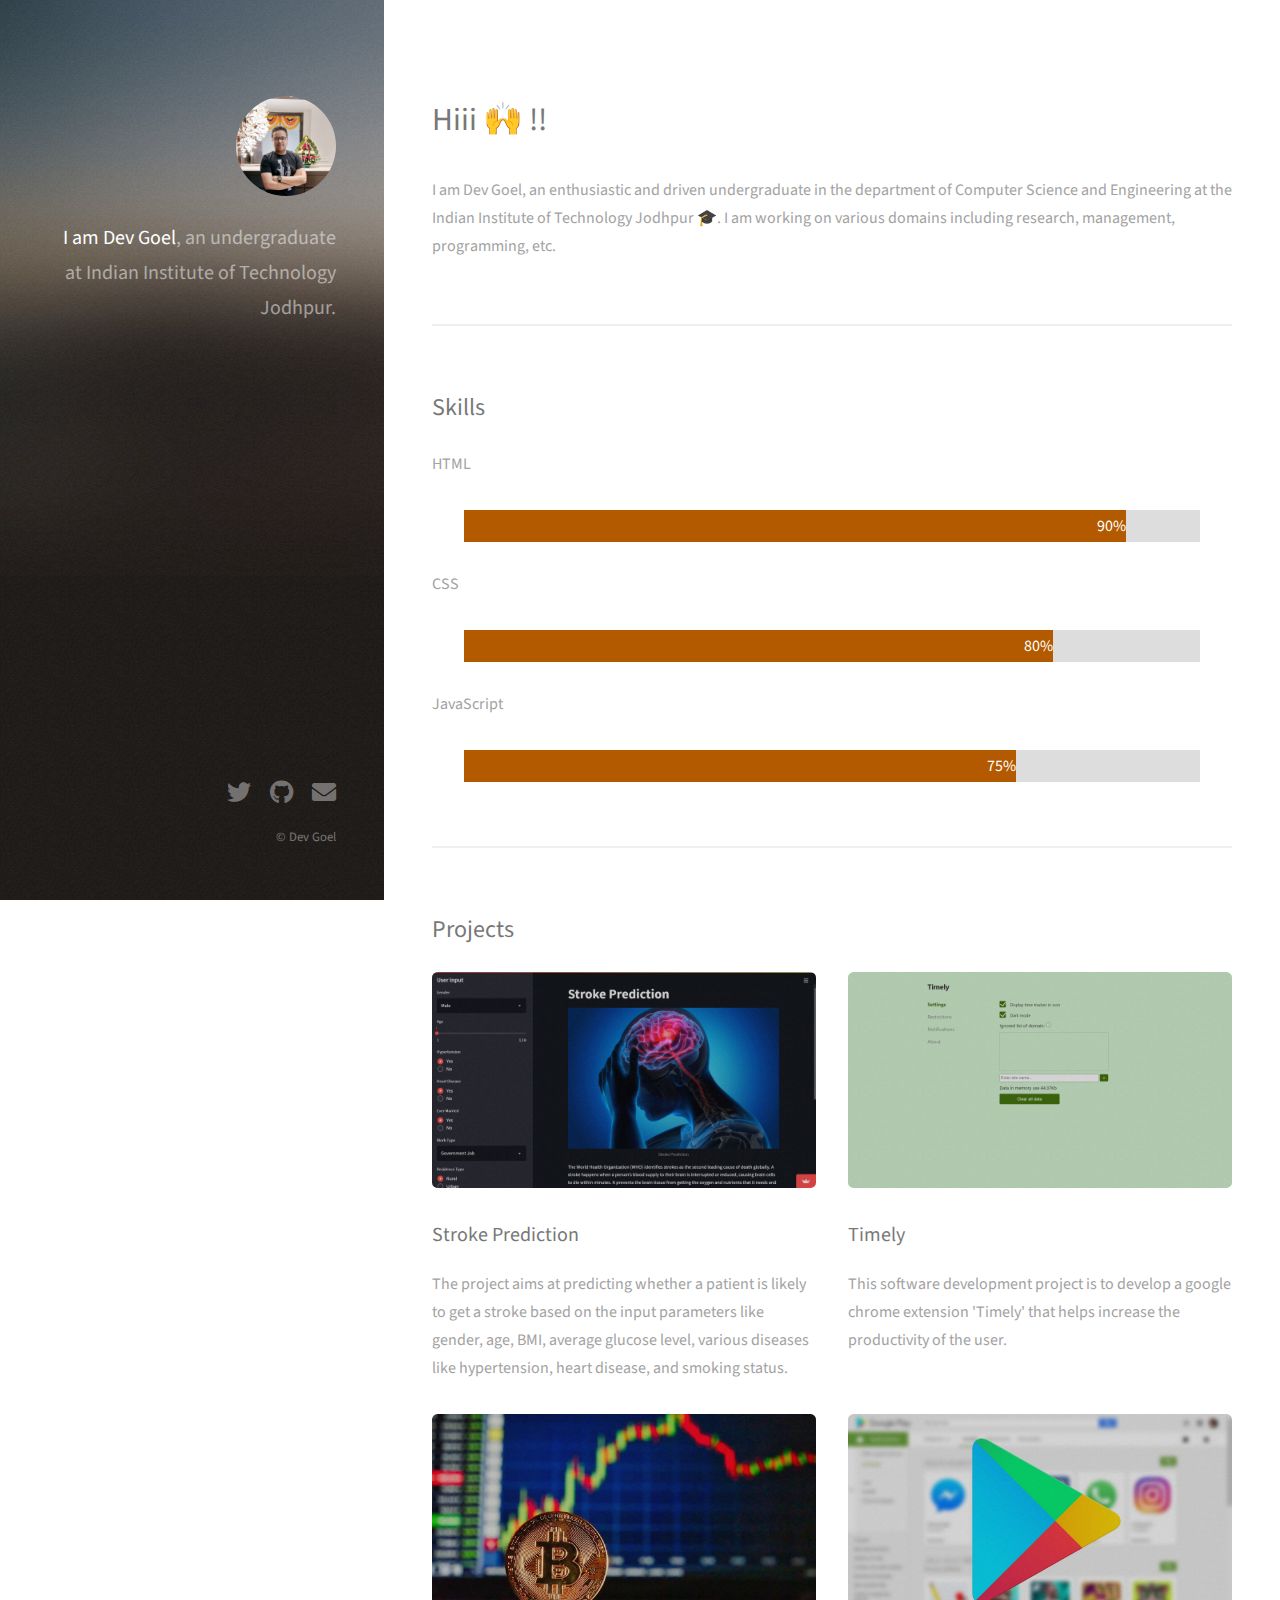
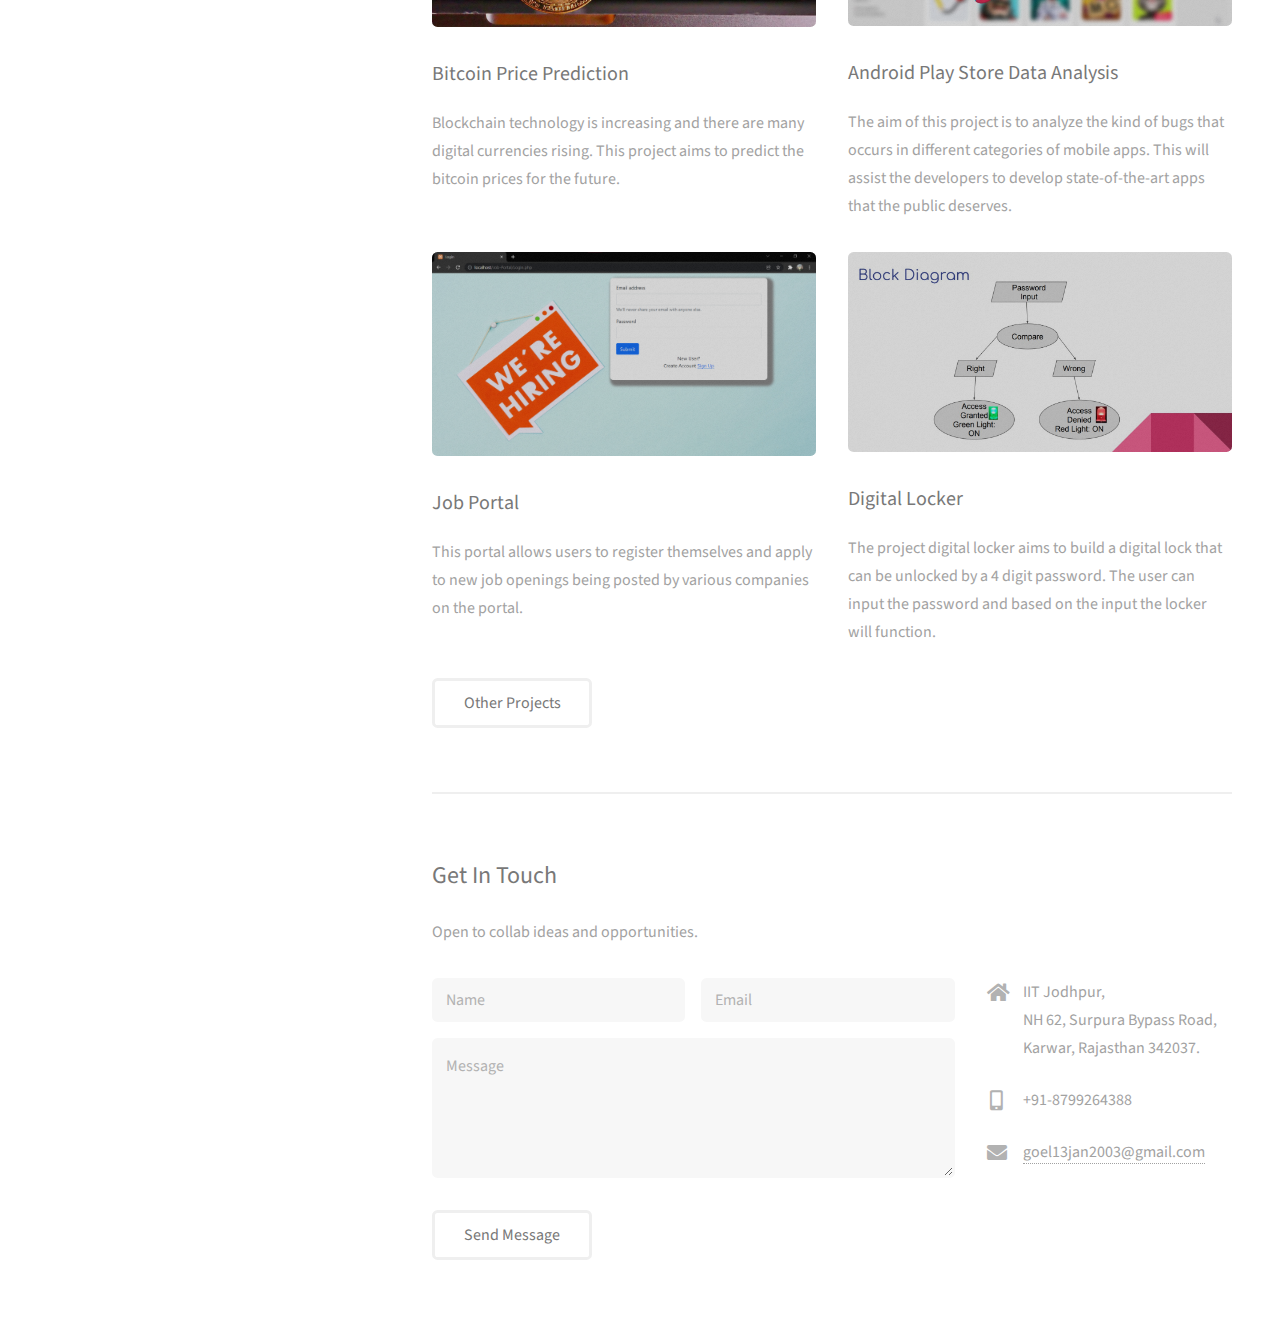
<file: index.html>
<!DOCTYPE html>
<html>

<head>
	<title>Dev Goel</title>
	<meta charset="utf-8" />
	<meta name="viewport" content="width=device-width, initial-scale=1, user-scalable=no" />
	<link rel="stylesheet" href="assets/css/main.css" />
	<link href="images/favicon.ico" rel="icon" />
</head>

<body class="is-preload">
	<!-- Header -->
	<header id="header">
		<div class="inner">
			<a href="#" class="image avatar"><img src="images/1.jpeg" alt="" /></a>
			<h1>
				<strong>I am Dev Goel</strong>, an undergraduate<br />
				at Indian Institute of Technology Jodhpur.<br />
			</h1>
		</div>
	</header>

	<!-- Main -->
	<div id="main">
		<!-- One -->
		<section id="one">
			<header class="major">
				<h2>Hiii &#128588 !!<br /></h2>
			</header>
			<p>
				I am Dev Goel, an enthusiastic and driven undergraduate in the
				department of Computer Science and Engineering at the Indian Institute
				of Technology Jodhpur &#127891. I am working on various domains including
				research, management, programming, etc.
			</p>
		</section>
		<!-- Two -->
		<section id="two">
			<h2>Skills</h2>
			<p>HTML</p>
			<div class="container">
				<div class="skills html">90%</div>
			</div>
			<br />
			<p>CSS</p>
			<div class="container">
				<div class="skills css">80%</div>
			</div>
			<br />
			<p>JavaScript</p>
			<div class="container">
				<div class="skills js">75%</div>
			</div>
		</section>
		<!-- Three -->
		<section id="three">
			<h2>Projects</h2>
			<div class="row">
				<article class="col-6 col-12-xsmall">
					<a href="https://share.streamlit.io/dev-goel/stroke-prediction/main/main.py" target="_blank"
						class="image fit thumb"><img src="images/Screenshot (402).png" alt="" /></a>
					<h3>Stroke Prediction</h3>
					<p>
						The project aims at predicting whether a patient is likely to get
						a stroke based on the input parameters like gender, age, BMI,
						average glucose level, various diseases like hypertension, heart
						disease, and smoking status.
					</p>
				</article>
				<article class="col-6 col-12-xsmall">
					<a href="https://github.com/Dev-Goel/CSL2060-Software-Engineering-Project-Timely" target="_blank"
						class="image fit thumb"><img src="images/Timely.png" alt="" /></a>
					<h3>Timely</h3>
					<p>
						This software development project is to develop a google chrome
						extension 'Timely' that helps increase the productivity of the
						user.
					</p>
				</article>
				<article class="col-6 col-12-xsmall">
					<a href="https://github.com/Dev-Goel/Bitcoin-Price-Prediction" target="_blank"
						class="image fit thumb"><img src="images/bitcoin-price-trends.jpg" alt="" /></a>
					<h3>Bitcoin Price Prediction</h3>
					<p>
						Blockchain technology is increasing and there are many digital
						currencies rising. This project aims to predict the bitcoin prices
						for the future.
					</p>
				</article>
				<article class="col-6 col-12-xsmall">
					<a href="https://github.com/Dev-Goel/Android-Play-Store-Data-Analysis" target="_blank"
						class="image fit thumb"><img src="images/1_YJ9LqISiovaP9IiCbB1C6g.jpeg" alt="" /></a>
					<h3>Android Play Store Data Analysis</h3>
					<p>
						The aim of this project is to analyze the kind of bugs that occurs
						in different categories of mobile apps. This will assist the
						developers to develop state-of-the-art apps that the public
						deserves.
					</p>
				</article>
				<article class="col-6 col-12-xsmall">
					<a href="https://github.com/Dev-Goel/Job-Portal" target="_blank" class="image fit thumb"><img
							src="images/jobPortal.png" alt="" /></a>
					<h3>Job Portal</h3>
					<p>
						This portal allows users to register themselves and apply to new
						job openings being posted by various companies on the portal.
					</p>
				</article>
				<article class="col-6 col-12-xsmall">
					<a href="https://github.com/Dev-Goel/Digital-Locker" target="_blank" class="image fit thumb"><img
							src="images/digilockerblock.jpeg" alt="" /></a>
					<h3>Digital Locker</h3>
					<p>
						The project digital locker aims to build a digital lock that can
						be unlocked by a 4 digit password. The user can input the password
						and based on the input the locker will function.
					</p>
				</article>
			</div>
			<ul class="actions">
				<li>
					<a href="https://github.com/Dev-Goel?tab=repositories" target="_blank" class="button">Other
						Projects</a>
				</li>
			</ul>
		</section>

		<!-- Four -->
		<section id="four">
			<h2>Get In Touch</h2>
			<p>Open to collab ideas and opportunities.</p>
			<div class="row">
				<div class="col-8 col-12-small">
					<form method="" action="#">
						<div class="row gtr-uniform gtr-50">
							<div class="col-6 col-12-xsmall">
								<input type="text" name="name" id="name" placeholder="Name" />
							</div>
							<div class="col-6 col-12-xsmall">
								<input type="email" name="email" id="email" placeholder="Email" />
							</div>
							<div class="col-12">
								<textarea name="message" id="message" placeholder="Message" rows="4"></textarea>
							</div>
						</div>
					</form>
					<ul class="actions">
						<li><input type="submit" value="Send Message" /></li>
					</ul>
				</div>
				<div class="col-4 col-12-small">
					<ul class="labeled-icons">
						<li>
							<h3 class="icon solid fa-home">
								<span class="label">Address</span>
							</h3>
							IIT Jodhpur,<br />
							NH 62, Surpura Bypass Road,<br />
							Karwar, Rajasthan 342037.
						</li>
						<li>
							<h3 class="icon solid fa-mobile-alt">
								<span class="label">Phone</span>
							</h3>
							+91-8799264388
						</li>
						<li>
							<h3 class="icon solid fa-envelope">
								<span class="label">Email</span>
							</h3>
							<a href="mailto:goel13jan2003@gmail.com">goel13jan2003@gmail.com</a>
						</li>
					</ul>
				</div>
			</div>
		</section>
	</div>

	<!-- Footer -->
	<footer id="footer">
		<div class="inner">
			<ul class="icons">
				<li>
					<a href="https://twitter.com/goel13jan" class="icon brands fa-twitter"><span
							class="label">Twitter</span></a>
				</li>
				<li>
					<a href="https://github.com/Dev-Goel" class="icon brands fa-github"><span
							class="label">Github</span></a>
				</li>
				<li>
					<a href="mailto:goel13jan2003@gmail.com" class="icon solid fa-envelope"><span
							class="label">Email</span></a>
				</li>
			</ul>
			<ul class="copyright">
				<li>&copy; Dev Goel</li>
			</ul>
		</div>
	</footer>

	<!-- Scripts -->
	<script src="assets/js/jquery.min.js"></script>
	<script src="assets/js/jquery.poptrox.min.js"></script>
	<script src="assets/js/browser.min.js"></script>
	<script src="assets/js/breakpoints.min.js"></script>
	<script src="assets/js/util.js"></script>
	<script src="assets/js/main.js"></script>
</body>

</html>
</file>
<file: assets/css/main.css>
@import url("fontawesome-all.min.css");
@import url("https://fonts.googleapis.com/css?family=Source+Sans+Pro:400,400italic");

/*
	Strata by HTML5 UP
	html5up.net | @ajlkn
	Free for personal and commercial use under the CCA 3.0 license (html5up.net/license)
*/

html, body, div, span, applet, object,
iframe, h1, h2, h3, h4, h5, h6, p, blockquote,
pre, a, abbr, acronym, address, big, cite,
code, del, dfn, em, img, ins, kbd, q, s, samp,
small, strike, strong, sub, sup, tt, var, b,
u, i, center, dl, dt, dd, ol, ul, li, fieldset,
form, label, legend, table, caption, tbody,
tfoot, thead, tr, th, td, article, aside,
canvas, details, embed, figure, figcaption,
footer, header, hgroup, menu, nav, output, ruby,
section, summary, time, mark, audio, video {
	margin: 0;
	padding: 0;
	border: 0;
	font-size: 100%;
	font: inherit;
	vertical-align: baseline;}

article, aside, details, figcaption, figure,
footer, header, hgroup, menu, nav, section {
	display: block;}

body {
	line-height: 1;
}

ol, ul {
	list-style: none;
}

blockquote, q {
	quotes: none;
}

	blockquote:before, blockquote:after, q:before, q:after {
		content: '';
		content: none;
	}

table {
	border-collapse: collapse;
	border-spacing: 0;
}

body {
	-webkit-text-size-adjust: none;
}

mark {
	background-color: transparent;
	color: inherit;
}

input::-moz-focus-inner {
	border: 0;
	padding: 0;
}

input, select, textarea {
	-moz-appearance: none;
	-webkit-appearance: none;
	-ms-appearance: none;
	appearance: none;
}

/* Make sure that padding behaves as expected */
* {box-sizing:border-box}

/* Container for skill bars */
.container {
  width: 100%; /* Full width */
  background-color: #ddd; /* Grey background */
}

.skills {
  text-align: right; /* Right-align text */
  padding-top: 2px; /* Add top padding */
  padding-bottom: 2px; /* Add bottom padding */
  color: white; /* White text color */
}

.html {width: 90%; background-color: #b35900;} /* Green */
.css {width: 80%; background-color: #b35900;} /* Blue */
.js {width: 75%; background-color: #b35900;} /* Red */
/* Basic */

	html {
		box-sizing: border-box;
	}

	*, *:before, *:after {
		box-sizing: inherit;
	}

	body {
		background: #fff;
	}

		body.is-preload *, body.is-preload *:before, body.is-preload *:after {
			-moz-animation: none !important;
			-webkit-animation: none !important;
			-ms-animation: none !important;
			animation: none !important;
			-moz-transition: none !important;
			-webkit-transition: none !important;
			-ms-transition: none !important;
			transition: none !important;
		}

	body, input, select, textarea {
		color: #a2a2a2;
		font-family: "Source Sans Pro", Helvetica, sans-serif;
		font-size: 16pt;
		font-weight: 400;
		line-height: 1.75em;
	}

	a {
		-moz-transition: color 0.2s ease-in-out, border-color 0.2s ease-in-out;
		-webkit-transition: color 0.2s ease-in-out, border-color 0.2s ease-in-out;
		-ms-transition: color 0.2s ease-in-out, border-color 0.2s ease-in-out;
		transition: color 0.2s ease-in-out, border-color 0.2s ease-in-out;
		border-bottom: dotted 1px;
		color: #49bf9d;
		text-decoration: none;
	}

		a:hover {
			border-bottom-color: transparent;
			color: #49bf9d !important;
			text-decoration: none;
		}

	strong, b {
		color: #787878;
		font-weight: 400;
	}

	em, i {
		font-style: italic;
	}

	p {
		margin: 0 0 2em 0;
	}

	h1, h2, h3, h4, h5, h6 {
		color: #787878;
		font-weight: 400;
		line-height: 1em;
		margin: 0 0 1em 0;
	}

		h1 a, h2 a, h3 a, h4 a, h5 a, h6 a {
			color: inherit;
			text-decoration: none;
		}

	h1 {
		font-size: 2em;
		line-height: 1.5em;
	}

	h2 {
		font-size: 1.5em;
		line-height: 1.5em;
	}

	h3 {
		font-size: 1.25em;
		line-height: 1.5em;
	}

	h4 {
		font-size: 1.1em;
		line-height: 1.5em;
	}

	h5 {
		font-size: 0.9em;
		line-height: 1.5em;
	}

	h6 {
		font-size: 0.7em;
		line-height: 1.5em;
	}

	sub {
		font-size: 0.8em;
		position: relative;
		top: 0.5em;
	}

	sup {
		font-size: 0.8em;
		position: relative;
		top: -0.5em;
	}

	hr {
		border: 0;
		border-bottom: solid 2px #efefef;
		margin: 2em 0;
	}

		hr.major {
			margin: 3em 0;
		}

	blockquote {
		border-left: solid 6px #efefef;
		font-style: italic;
		margin: 0 0 2em 0;
		padding: 0.5em 0 0.5em 1.5em;
	}

	code {
		background: #f7f7f7;
		border-radius: 0.35em;
		border: solid 2px #efefef;
		font-family: "Courier New", monospace;
		font-size: 0.9em;
		margin: 0 0.25em;
		padding: 0.25em 0.65em;
	}

	pre {
		-webkit-overflow-scrolling: touch;
		font-family: "Courier New", monospace;
		font-size: 0.9em;
		margin: 0 0 2em 0;
	}

		pre code {
			display: block;
			line-height: 1.75em;
			padding: 1em 1.5em;
			overflow-x: auto;
		}

	.align-left {
		text-align: left;
	}

	.align-center {
		text-align: center;
	}

	.align-right {
		text-align: right;
	}

/* Container */

	.container {
		margin: 0 auto;
		max-width: calc(100% - 4em);
		width: 100%;
	}

		.container.xsmall {
			width: 25%;
		}

		.container.small {
			width: 50%;
		}

		.container.medium {
			width: 75%;
		}

		.container.large {
			width: 125%;
		}

		.container.xlarge {
			width: 150%;
		}

		.container.max {
			width: 100%;
		}

		@media screen and (max-width: 980px) {

			.container {
				width: 100% !important;
				max-width: 100% !important;
			}

		}

		@media screen and (max-width: 480px) {

			.container {
				max-width: calc(100% - 3em);
			}

		}

/* Row */

	.row {
		display: flex;
		flex-wrap: wrap;
		box-sizing: border-box;
		align-items: stretch;
	}

		.row > * {
			box-sizing: border-box;
		}

		.row.gtr-uniform > * > :last-child {
			margin-bottom: 0;
		}

		.row.aln-left {
			justify-content: flex-start;
		}

		.row.aln-center {
			justify-content: center;
		}

		.row.aln-right {
			justify-content: flex-end;
		}

		.row.aln-top {
			align-items: flex-start;
		}

		.row.aln-middle {
			align-items: center;
		}

		.row.aln-bottom {
			align-items: flex-end;
		}

		.row > .imp {
			order: -1;
		}

		.row > .col-1 {
			width: 8.33333%;
		}

		.row > .off-1 {
			margin-left: 8.33333%;
		}

		.row > .col-2 {
			width: 16.66667%;
		}

		.row > .off-2 {
			margin-left: 16.66667%;
		}

		.row > .col-3 {
			width: 25%;
		}

		.row > .off-3 {
			margin-left: 25%;
		}

		.row > .col-4 {
			width: 33.33333%;
		}

		.row > .off-4 {
			margin-left: 33.33333%;
		}

		.row > .col-5 {
			width: 41.66667%;
		}

		.row > .off-5 {
			margin-left: 41.66667%;
		}

		.row > .col-6 {
			width: 50%;
		}

		.row > .off-6 {
			margin-left: 50%;
		}

		.row > .col-7 {
			width: 58.33333%;
		}

		.row > .off-7 {
			margin-left: 58.33333%;
		}

		.row > .col-8 {
			width: 66.66667%;
		}

		.row > .off-8 {
			margin-left: 66.66667%;
		}

		.row > .col-9 {
			width: 75%;
		}

		.row > .off-9 {
			margin-left: 75%;
		}

		.row > .col-10 {
			width: 83.33333%;
		}

		.row > .off-10 {
			margin-left: 83.33333%;
		}

		.row > .col-11 {
			width: 91.66667%;
		}

		.row > .off-11 {
			margin-left: 91.66667%;
		}

		.row > .col-12 {
			width: 100%;
		}

		.row > .off-12 {
			margin-left: 100%;
		}

		.row.gtr-0 {
			margin-top: 0;
			margin-left: 0em;
		}

			.row.gtr-0 > * {
				padding: 0 0 0 0em;
			}

			.row.gtr-0.gtr-uniform {
				margin-top: 0em;
			}

				.row.gtr-0.gtr-uniform > * {
					padding-top: 0em;
				}

		.row.gtr-25 {
			margin-top: 0;
			margin-left: -0.625em;
		}

			.row.gtr-25 > * {
				padding: 0 0 0 0.625em;
			}

			.row.gtr-25.gtr-uniform {
				margin-top: -0.625em;
			}

				.row.gtr-25.gtr-uniform > * {
					padding-top: 0.625em;
				}

		.row.gtr-50 {
			margin-top: 0;
			margin-left: -1.25em;
		}

			.row.gtr-50 > * {
				padding: 0 0 0 1.25em;
			}

			.row.gtr-50.gtr-uniform {
				margin-top: -1.25em;
			}

				.row.gtr-50.gtr-uniform > * {
					padding-top: 1.25em;
				}

		.row {
			margin-top: 0;
			margin-left: -2.5em;
		}

			.row > * {
				padding: 0 0 0 2.5em;
			}

			.row.gtr-uniform {
				margin-top: -2.5em;
			}

				.row.gtr-uniform > * {
					padding-top: 2.5em;
				}

		.row.gtr-150 {
			margin-top: 0;
			margin-left: -3.75em;
		}

			.row.gtr-150 > * {
				padding: 0 0 0 3.75em;
			}

			.row.gtr-150.gtr-uniform {
				margin-top: -3.75em;
			}

				.row.gtr-150.gtr-uniform > * {
					padding-top: 3.75em;
				}

		.row.gtr-200 {
			margin-top: 0;
			margin-left: -5em;
		}

			.row.gtr-200 > * {
				padding: 0 0 0 5em;
			}

			.row.gtr-200.gtr-uniform {
				margin-top: -5em;
			}

				.row.gtr-200.gtr-uniform > * {
					padding-top: 5em;
				}

		@media screen and (max-width: 1800px) {

			.row {
				display: flex;
				flex-wrap: wrap;
				box-sizing: border-box;
				align-items: stretch;
			}

				.row > * {
					box-sizing: border-box;
				}

				.row.gtr-uniform > * > :last-child {
					margin-bottom: 0;
				}

				.row.aln-left {
					justify-content: flex-start;
				}

				.row.aln-center {
					justify-content: center;
				}

				.row.aln-right {
					justify-content: flex-end;
				}

				.row.aln-top {
					align-items: flex-start;
				}

				.row.aln-middle {
					align-items: center;
				}

				.row.aln-bottom {
					align-items: flex-end;
				}

				.row > .imp-xlarge {
					order: -1;
				}

				.row > .col-1-xlarge {
					width: 8.33333%;
				}

				.row > .off-1-xlarge {
					margin-left: 8.33333%;
				}

				.row > .col-2-xlarge {
					width: 16.66667%;
				}

				.row > .off-2-xlarge {
					margin-left: 16.66667%;
				}

				.row > .col-3-xlarge {
					width: 25%;
				}

				.row > .off-3-xlarge {
					margin-left: 25%;
				}

				.row > .col-4-xlarge {
					width: 33.33333%;
				}

				.row > .off-4-xlarge {
					margin-left: 33.33333%;
				}

				.row > .col-5-xlarge {
					width: 41.66667%;
				}

				.row > .off-5-xlarge {
					margin-left: 41.66667%;
				}

				.row > .col-6-xlarge {
					width: 50%;
				}

				.row > .off-6-xlarge {
					margin-left: 50%;
				}

				.row > .col-7-xlarge {
					width: 58.33333%;
				}

				.row > .off-7-xlarge {
					margin-left: 58.33333%;
				}

				.row > .col-8-xlarge {
					width: 66.66667%;
				}

				.row > .off-8-xlarge {
					margin-left: 66.66667%;
				}

				.row > .col-9-xlarge {
					width: 75%;
				}

				.row > .off-9-xlarge {
					margin-left: 75%;
				}

				.row > .col-10-xlarge {
					width: 83.33333%;
				}

				.row > .off-10-xlarge {
					margin-left: 83.33333%;
				}

				.row > .col-11-xlarge {
					width: 91.66667%;
				}

				.row > .off-11-xlarge {
					margin-left: 91.66667%;
				}

				.row > .col-12-xlarge {
					width: 100%;
				}

				.row > .off-12-xlarge {
					margin-left: 100%;
				}

				.row.gtr-0 {
					margin-top: 0;
					margin-left: 0em;
				}

					.row.gtr-0 > * {
						padding: 0 0 0 0em;
					}

					.row.gtr-0.gtr-uniform {
						margin-top: 0em;
					}

						.row.gtr-0.gtr-uniform > * {
							padding-top: 0em;
						}

				.row.gtr-25 {
					margin-top: 0;
					margin-left: -0.625em;
				}

					.row.gtr-25 > * {
						padding: 0 0 0 0.625em;
					}

					.row.gtr-25.gtr-uniform {
						margin-top: -0.625em;
					}

						.row.gtr-25.gtr-uniform > * {
							padding-top: 0.625em;
						}

				.row.gtr-50 {
					margin-top: 0;
					margin-left: -1.25em;
				}

					.row.gtr-50 > * {
						padding: 0 0 0 1.25em;
					}

					.row.gtr-50.gtr-uniform {
						margin-top: -1.25em;
					}

						.row.gtr-50.gtr-uniform > * {
							padding-top: 1.25em;
						}

				.row {
					margin-top: 0;
					margin-left: -2.5em;
				}

					.row > * {
						padding: 0 0 0 2.5em;
					}

					.row.gtr-uniform {
						margin-top: -2.5em;
					}

						.row.gtr-uniform > * {
							padding-top: 2.5em;
						}

				.row.gtr-150 {
					margin-top: 0;
					margin-left: -3.75em;
				}

					.row.gtr-150 > * {
						padding: 0 0 0 3.75em;
					}

					.row.gtr-150.gtr-uniform {
						margin-top: -3.75em;
					}

						.row.gtr-150.gtr-uniform > * {
							padding-top: 3.75em;
						}

				.row.gtr-200 {
					margin-top: 0;
					margin-left: -5em;
				}

					.row.gtr-200 > * {
						padding: 0 0 0 5em;
					}

					.row.gtr-200.gtr-uniform {
						margin-top: -5em;
					}

						.row.gtr-200.gtr-uniform > * {
							padding-top: 5em;
						}

		}

		@media screen and (max-width: 1280px) {

			.row {
				display: flex;
				flex-wrap: wrap;
				box-sizing: border-box;
				align-items: stretch;
			}

				.row > * {
					box-sizing: border-box;
				}

				.row.gtr-uniform > * > :last-child {
					margin-bottom: 0;
				}

				.row.aln-left {
					justify-content: flex-start;
				}

				.row.aln-center {
					justify-content: center;
				}

				.row.aln-right {
					justify-content: flex-end;
				}

				.row.aln-top {
					align-items: flex-start;
				}

				.row.aln-middle {
					align-items: center;
				}

				.row.aln-bottom {
					align-items: flex-end;
				}

				.row > .imp-large {
					order: -1;
				}

				.row > .col-1-large {
					width: 8.33333%;
				}

				.row > .off-1-large {
					margin-left: 8.33333%;
				}

				.row > .col-2-large {
					width: 16.66667%;
				}

				.row > .off-2-large {
					margin-left: 16.66667%;
				}

				.row > .col-3-large {
					width: 25%;
				}

				.row > .off-3-large {
					margin-left: 25%;
				}

				.row > .col-4-large {
					width: 33.33333%;
				}

				.row > .off-4-large {
					margin-left: 33.33333%;
				}

				.row > .col-5-large {
					width: 41.66667%;
				}

				.row > .off-5-large {
					margin-left: 41.66667%;
				}

				.row > .col-6-large {
					width: 50%;
				}

				.row > .off-6-large {
					margin-left: 50%;
				}

				.row > .col-7-large {
					width: 58.33333%;
				}

				.row > .off-7-large {
					margin-left: 58.33333%;
				}

				.row > .col-8-large {
					width: 66.66667%;
				}

				.row > .off-8-large {
					margin-left: 66.66667%;
				}

				.row > .col-9-large {
					width: 75%;
				}

				.row > .off-9-large {
					margin-left: 75%;
				}

				.row > .col-10-large {
					width: 83.33333%;
				}

				.row > .off-10-large {
					margin-left: 83.33333%;
				}

				.row > .col-11-large {
					width: 91.66667%;
				}

				.row > .off-11-large {
					margin-left: 91.66667%;
				}

				.row > .col-12-large {
					width: 100%;
				}

				.row > .off-12-large {
					margin-left: 100%;
				}

				.row.gtr-0 {
					margin-top: 0;
					margin-left: 0em;
				}

					.row.gtr-0 > * {
						padding: 0 0 0 0em;
					}

					.row.gtr-0.gtr-uniform {
						margin-top: 0em;
					}

						.row.gtr-0.gtr-uniform > * {
							padding-top: 0em;
						}

				.row.gtr-25 {
					margin-top: 0;
					margin-left: -0.5em;
				}

					.row.gtr-25 > * {
						padding: 0 0 0 0.5em;
					}

					.row.gtr-25.gtr-uniform {
						margin-top: -0.5em;
					}

						.row.gtr-25.gtr-uniform > * {
							padding-top: 0.5em;
						}

				.row.gtr-50 {
					margin-top: 0;
					margin-left: -1em;
				}

					.row.gtr-50 > * {
						padding: 0 0 0 1em;
					}

					.row.gtr-50.gtr-uniform {
						margin-top: -1em;
					}

						.row.gtr-50.gtr-uniform > * {
							padding-top: 1em;
						}

				.row {
					margin-top: 0;
					margin-left: -2em;
				}

					.row > * {
						padding: 0 0 0 2em;
					}

					.row.gtr-uniform {
						margin-top: -2em;
					}

						.row.gtr-uniform > * {
							padding-top: 2em;
						}

				.row.gtr-150 {
					margin-top: 0;
					margin-left: -3em;
				}

					.row.gtr-150 > * {
						padding: 0 0 0 3em;
					}

					.row.gtr-150.gtr-uniform {
						margin-top: -3em;
					}

						.row.gtr-150.gtr-uniform > * {
							padding-top: 3em;
						}

				.row.gtr-200 {
					margin-top: 0;
					margin-left: -4em;
				}

					.row.gtr-200 > * {
						padding: 0 0 0 4em;
					}

					.row.gtr-200.gtr-uniform {
						margin-top: -4em;
					}

						.row.gtr-200.gtr-uniform > * {
							padding-top: 4em;
						}

		}

		@media screen and (max-width: 980px) {

			.row {
				display: flex;
				flex-wrap: wrap;
				box-sizing: border-box;
				align-items: stretch;
			}

				.row > * {
					box-sizing: border-box;
				}

				.row.gtr-uniform > * > :last-child {
					margin-bottom: 0;
				}

				.row.aln-left {
					justify-content: flex-start;
				}

				.row.aln-center {
					justify-content: center;
				}

				.row.aln-right {
					justify-content: flex-end;
				}

				.row.aln-top {
					align-items: flex-start;
				}

				.row.aln-middle {
					align-items: center;
				}

				.row.aln-bottom {
					align-items: flex-end;
				}

				.row > .imp-medium {
					order: -1;
				}

				.row > .col-1-medium {
					width: 8.33333%;
				}

				.row > .off-1-medium {
					margin-left: 8.33333%;
				}

				.row > .col-2-medium {
					width: 16.66667%;
				}

				.row > .off-2-medium {
					margin-left: 16.66667%;
				}

				.row > .col-3-medium {
					width: 25%;
				}

				.row > .off-3-medium {
					margin-left: 25%;
				}

				.row > .col-4-medium {
					width: 33.33333%;
				}

				.row > .off-4-medium {
					margin-left: 33.33333%;
				}

				.row > .col-5-medium {
					width: 41.66667%;
				}

				.row > .off-5-medium {
					margin-left: 41.66667%;
				}

				.row > .col-6-medium {
					width: 50%;
				}

				.row > .off-6-medium {
					margin-left: 50%;
				}

				.row > .col-7-medium {
					width: 58.33333%;
				}

				.row > .off-7-medium {
					margin-left: 58.33333%;
				}

				.row > .col-8-medium {
					width: 66.66667%;
				}

				.row > .off-8-medium {
					margin-left: 66.66667%;
				}

				.row > .col-9-medium {
					width: 75%;
				}

				.row > .off-9-medium {
					margin-left: 75%;
				}

				.row > .col-10-medium {
					width: 83.33333%;
				}

				.row > .off-10-medium {
					margin-left: 83.33333%;
				}

				.row > .col-11-medium {
					width: 91.66667%;
				}

				.row > .off-11-medium {
					margin-left: 91.66667%;
				}

				.row > .col-12-medium {
					width: 100%;
				}

				.row > .off-12-medium {
					margin-left: 100%;
				}

				.row.gtr-0 {
					margin-top: 0;
					margin-left: 0em;
				}

					.row.gtr-0 > * {
						padding: 0 0 0 0em;
					}

					.row.gtr-0.gtr-uniform {
						margin-top: 0em;
					}

						.row.gtr-0.gtr-uniform > * {
							padding-top: 0em;
						}

				.row.gtr-25 {
					margin-top: 0;
					margin-left: -0.5em;
				}

					.row.gtr-25 > * {
						padding: 0 0 0 0.5em;
					}

					.row.gtr-25.gtr-uniform {
						margin-top: -0.5em;
					}

						.row.gtr-25.gtr-uniform > * {
							padding-top: 0.5em;
						}

				.row.gtr-50 {
					margin-top: 0;
					margin-left: -1em;
				}

					.row.gtr-50 > * {
						padding: 0 0 0 1em;
					}

					.row.gtr-50.gtr-uniform {
						margin-top: -1em;
					}

						.row.gtr-50.gtr-uniform > * {
							padding-top: 1em;
						}

				.row {
					margin-top: 0;
					margin-left: -2em;
				}

					.row > * {
						padding: 0 0 0 2em;
					}

					.row.gtr-uniform {
						margin-top: -2em;
					}

						.row.gtr-uniform > * {
							padding-top: 2em;
						}

				.row.gtr-150 {
					margin-top: 0;
					margin-left: -3em;
				}

					.row.gtr-150 > * {
						padding: 0 0 0 3em;
					}

					.row.gtr-150.gtr-uniform {
						margin-top: -3em;
					}

						.row.gtr-150.gtr-uniform > * {
							padding-top: 3em;
						}

				.row.gtr-200 {
					margin-top: 0;
					margin-left: -4em;
				}

					.row.gtr-200 > * {
						padding: 0 0 0 4em;
					}

					.row.gtr-200.gtr-uniform {
						margin-top: -4em;
					}

						.row.gtr-200.gtr-uniform > * {
							padding-top: 4em;
						}

		}

		@media screen and (max-width: 736px) {

			.row {
				display: flex;
				flex-wrap: wrap;
				box-sizing: border-box;
				align-items: stretch;
			}

				.row > * {
					box-sizing: border-box;
				}

				.row.gtr-uniform > * > :last-child {
					margin-bottom: 0;
				}

				.row.aln-left {
					justify-content: flex-start;
				}

				.row.aln-center {
					justify-content: center;
				}

				.row.aln-right {
					justify-content: flex-end;
				}

				.row.aln-top {
					align-items: flex-start;
				}

				.row.aln-middle {
					align-items: center;
				}

				.row.aln-bottom {
					align-items: flex-end;
				}

				.row > .imp-small {
					order: -1;
				}

				.row > .col-1-small {
					width: 8.33333%;
				}

				.row > .off-1-small {
					margin-left: 8.33333%;
				}

				.row > .col-2-small {
					width: 16.66667%;
				}

				.row > .off-2-small {
					margin-left: 16.66667%;
				}

				.row > .col-3-small {
					width: 25%;
				}

				.row > .off-3-small {
					margin-left: 25%;
				}

				.row > .col-4-small {
					width: 33.33333%;
				}

				.row > .off-4-small {
					margin-left: 33.33333%;
				}

				.row > .col-5-small {
					width: 41.66667%;
				}

				.row > .off-5-small {
					margin-left: 41.66667%;
				}

				.row > .col-6-small {
					width: 50%;
				}

				.row > .off-6-small {
					margin-left: 50%;
				}

				.row > .col-7-small {
					width: 58.33333%;
				}

				.row > .off-7-small {
					margin-left: 58.33333%;
				}

				.row > .col-8-small {
					width: 66.66667%;
				}

				.row > .off-8-small {
					margin-left: 66.66667%;
				}

				.row > .col-9-small {
					width: 75%;
				}

				.row > .off-9-small {
					margin-left: 75%;
				}

				.row > .col-10-small {
					width: 83.33333%;
				}

				.row > .off-10-small {
					margin-left: 83.33333%;
				}

				.row > .col-11-small {
					width: 91.66667%;
				}

				.row > .off-11-small {
					margin-left: 91.66667%;
				}

				.row > .col-12-small {
					width: 100%;
				}

				.row > .off-12-small {
					margin-left: 100%;
				}

				.row.gtr-0 {
					margin-top: 0;
					margin-left: 0em;
				}

					.row.gtr-0 > * {
						padding: 0 0 0 0em;
					}

					.row.gtr-0.gtr-uniform {
						margin-top: 0em;
					}

						.row.gtr-0.gtr-uniform > * {
							padding-top: 0em;
						}

				.row.gtr-25 {
					margin-top: 0;
					margin-left: -0.375em;
				}

					.row.gtr-25 > * {
						padding: 0 0 0 0.375em;
					}

					.row.gtr-25.gtr-uniform {
						margin-top: -0.375em;
					}

						.row.gtr-25.gtr-uniform > * {
							padding-top: 0.375em;
						}

				.row.gtr-50 {
					margin-top: 0;
					margin-left: -0.75em;
				}

					.row.gtr-50 > * {
						padding: 0 0 0 0.75em;
					}

					.row.gtr-50.gtr-uniform {
						margin-top: -0.75em;
					}

						.row.gtr-50.gtr-uniform > * {
							padding-top: 0.75em;
						}

				.row {
					margin-top: 0;
					margin-left: -1.5em;
				}

					.row > * {
						padding: 0 0 0 1.5em;
					}

					.row.gtr-uniform {
						margin-top: -1.5em;
					}

						.row.gtr-uniform > * {
							padding-top: 1.5em;
						}

				.row.gtr-150 {
					margin-top: 0;
					margin-left: -2.25em;
				}

					.row.gtr-150 > * {
						padding: 0 0 0 2.25em;
					}

					.row.gtr-150.gtr-uniform {
						margin-top: -2.25em;
					}

						.row.gtr-150.gtr-uniform > * {
							padding-top: 2.25em;
						}

				.row.gtr-200 {
					margin-top: 0;
					margin-left: -3em;
				}

					.row.gtr-200 > * {
						padding: 0 0 0 3em;
					}

					.row.gtr-200.gtr-uniform {
						margin-top: -3em;
					}

						.row.gtr-200.gtr-uniform > * {
							padding-top: 3em;
						}

		}

		@media screen and (max-width: 480px) {

			.row {
				display: flex;
				flex-wrap: wrap;
				box-sizing: border-box;
				align-items: stretch;
			}

				.row > * {
					box-sizing: border-box;
				}

				.row.gtr-uniform > * > :last-child {
					margin-bottom: 0;
				}

				.row.aln-left {
					justify-content: flex-start;
				}

				.row.aln-center {
					justify-content: center;
				}

				.row.aln-right {
					justify-content: flex-end;
				}

				.row.aln-top {
					align-items: flex-start;
				}

				.row.aln-middle {
					align-items: center;
				}

				.row.aln-bottom {
					align-items: flex-end;
				}

				.row > .imp-xsmall {
					order: -1;
				}

				.row > .col-1-xsmall {
					width: 8.33333%;
				}

				.row > .off-1-xsmall {
					margin-left: 8.33333%;
				}

				.row > .col-2-xsmall {
					width: 16.66667%;
				}

				.row > .off-2-xsmall {
					margin-left: 16.66667%;
				}

				.row > .col-3-xsmall {
					width: 25%;
				}

				.row > .off-3-xsmall {
					margin-left: 25%;
				}

				.row > .col-4-xsmall {
					width: 33.33333%;
				}

				.row > .off-4-xsmall {
					margin-left: 33.33333%;
				}

				.row > .col-5-xsmall {
					width: 41.66667%;
				}

				.row > .off-5-xsmall {
					margin-left: 41.66667%;
				}

				.row > .col-6-xsmall {
					width: 50%;
				}

				.row > .off-6-xsmall {
					margin-left: 50%;
				}

				.row > .col-7-xsmall {
					width: 58.33333%;
				}

				.row > .off-7-xsmall {
					margin-left: 58.33333%;
				}

				.row > .col-8-xsmall {
					width: 66.66667%;
				}

				.row > .off-8-xsmall {
					margin-left: 66.66667%;
				}

				.row > .col-9-xsmall {
					width: 75%;
				}

				.row > .off-9-xsmall {
					margin-left: 75%;
				}

				.row > .col-10-xsmall {
					width: 83.33333%;
				}

				.row > .off-10-xsmall {
					margin-left: 83.33333%;
				}

				.row > .col-11-xsmall {
					width: 91.66667%;
				}

				.row > .off-11-xsmall {
					margin-left: 91.66667%;
				}

				.row > .col-12-xsmall {
					width: 100%;
				}

				.row > .off-12-xsmall {
					margin-left: 100%;
				}

				.row.gtr-0 {
					margin-top: 0;
					margin-left: 0em;
				}

					.row.gtr-0 > * {
						padding: 0 0 0 0em;
					}

					.row.gtr-0.gtr-uniform {
						margin-top: 0em;
					}

						.row.gtr-0.gtr-uniform > * {
							padding-top: 0em;
						}

				.row.gtr-25 {
					margin-top: 0;
					margin-left: -0.375em;
				}

					.row.gtr-25 > * {
						padding: 0 0 0 0.375em;
					}

					.row.gtr-25.gtr-uniform {
						margin-top: -0.375em;
					}

						.row.gtr-25.gtr-uniform > * {
							padding-top: 0.375em;
						}

				.row.gtr-50 {
					margin-top: 0;
					margin-left: -0.75em;
				}

					.row.gtr-50 > * {
						padding: 0 0 0 0.75em;
					}

					.row.gtr-50.gtr-uniform {
						margin-top: -0.75em;
					}

						.row.gtr-50.gtr-uniform > * {
							padding-top: 0.75em;
						}

				.row {
					margin-top: 0;
					margin-left: -1.5em;
				}

					.row > * {
						padding: 0 0 0 1.5em;
					}

					.row.gtr-uniform {
						margin-top: -1.5em;
					}

						.row.gtr-uniform > * {
							padding-top: 1.5em;
						}

				.row.gtr-150 {
					margin-top: 0;
					margin-left: -2.25em;
				}

					.row.gtr-150 > * {
						padding: 0 0 0 2.25em;
					}

					.row.gtr-150.gtr-uniform {
						margin-top: -2.25em;
					}

						.row.gtr-150.gtr-uniform > * {
							padding-top: 2.25em;
						}

				.row.gtr-200 {
					margin-top: 0;
					margin-left: -3em;
				}

					.row.gtr-200 > * {
						padding: 0 0 0 3em;
					}

					.row.gtr-200.gtr-uniform {
						margin-top: -3em;
					}

						.row.gtr-200.gtr-uniform > * {
							padding-top: 3em;
						}

		}

/* Section/Article */

	section.special, article.special {
		text-align: center;
	}

	header p {
		color: #b2b2b2;
		position: relative;
		margin: 0 0 1.5em 0;
	}

	header h2 + p {
		font-size: 1.25em;
		margin-top: -1em;
		line-height: 1.5em;
	}

	header h3 + p {
		font-size: 1.1em;
		margin-top: -0.8em;
		line-height: 1.5em;
	}

	header h4 + p,
	header h5 + p,
	header h6 + p {
		font-size: 0.9em;
		margin-top: -0.6em;
		line-height: 1.5em;
	}

	header.major h2 {
		font-size: 2em;
	}

/* Form */

	form {
		margin: 0 0 2em 0;
	}

	label {
		color: #787878;
		display: block;
		font-size: 0.9em;
		font-weight: 400;
		margin: 0 0 1em 0;
	}

	input[type="text"],
	input[type="password"],
	input[type="email"],
	select,
	textarea {
		-moz-appearance: none;
		-webkit-appearance: none;
		-ms-appearance: none;
		appearance: none;
		background: #f7f7f7;
		border-radius: 0.35em;
		border: solid 2px transparent;
		color: inherit;
		display: block;
		outline: 0;
		padding: 0 0.75em;
		text-decoration: none;
		width: 100%;
	}

		input[type="text"]:invalid,
		input[type="password"]:invalid,
		input[type="email"]:invalid,
		select:invalid,
		textarea:invalid {
			box-shadow: none;
		}

		input[type="text"]:focus,
		input[type="password"]:focus,
		input[type="email"]:focus,
		select:focus,
		textarea:focus {
			border-color: #49bf9d;
		}

	select {
		background-image: url("data:image/svg+xml;charset=utf8,%3Csvg xmlns='http://www.w3.org/2000/svg' width='40' height='40' preserveAspectRatio='none' viewBox='0 0 40 40'%3E%3Cpath d='M9.4,12.3l10.4,10.4l10.4-10.4c0.2-0.2,0.5-0.4,0.9-0.4c0.3,0,0.6,0.1,0.9,0.4l3.3,3.3c0.2,0.2,0.4,0.5,0.4,0.9 c0,0.4-0.1,0.6-0.4,0.9L20.7,31.9c-0.2,0.2-0.5,0.4-0.9,0.4c-0.3,0-0.6-0.1-0.9-0.4L4.3,17.3c-0.2-0.2-0.4-0.5-0.4-0.9 c0-0.4,0.1-0.6,0.4-0.9l3.3-3.3c0.2-0.2,0.5-0.4,0.9-0.4S9.1,12.1,9.4,12.3z' fill='%23dfdfdf' /%3E%3C/svg%3E");
		background-size: 1.25rem;
		background-repeat: no-repeat;
		background-position: calc(100% - 1rem) center;
		height: 2.75em;
		padding-right: 2.75em;
		text-overflow: ellipsis;
	}

		select option {
			color: #787878;
			background: #fff;
		}

		select:focus::-ms-value {
			background-color: transparent;
		}

		select::-ms-expand {
			display: none;
		}

	input[type="text"],
	input[type="password"],
	input[type="email"],
	select {
		height: 2.75em;
	}

	textarea {
		padding: 0.75em;
	}

	input[type="checkbox"],
	input[type="radio"] {
		-moz-appearance: none;
		-webkit-appearance: none;
		-ms-appearance: none;
		appearance: none;
		display: block;
		float: left;
		margin-right: -2em;
		opacity: 0;
		width: 1em;
		z-index: -1;
	}

		input[type="checkbox"] + label,
		input[type="radio"] + label {
			text-decoration: none;
			color: #a2a2a2;
			cursor: pointer;
			display: inline-block;
			font-size: 1em;
			font-weight: 400;
			padding-left: 2.4em;
			padding-right: 0.75em;
			position: relative;
		}

			input[type="checkbox"] + label:before,
			input[type="radio"] + label:before {
				-moz-osx-font-smoothing: grayscale;
				-webkit-font-smoothing: antialiased;
				display: inline-block;
				font-style: normal;
				font-variant: normal;
				text-rendering: auto;
				line-height: 1;
				text-transform: none !important;
				font-family: 'Font Awesome 5 Free';
				font-weight: 900;
			}

			input[type="checkbox"] + label:before,
			input[type="radio"] + label:before {
				background: #f7f7f7;
				border-radius: 0.35em;
				border: solid 2px transparent;
				content: '';
				display: inline-block;
				font-size: 0.8em;
				height: 2.0625em;
				left: 0;
				line-height: 1.85625em;
				position: absolute;
				text-align: center;
				top: 0;
				width: 2.0625em;
			}

		input[type="checkbox"]:checked + label:before,
		input[type="radio"]:checked + label:before {
			background: #787878;
			border-color: #787878;
			color: #fff;
			content: '\f00c';
		}

		input[type="checkbox"]:focus + label:before,
		input[type="radio"]:focus + label:before {
			border-color: #49bf9d;
		}

	input[type="checkbox"] + label:before {
		border-radius: 0.35em;
	}

	input[type="radio"] + label:before {
		border-radius: 100%;
	}

	::-webkit-input-placeholder {
		color: #b2b2b2 !important;
		opacity: 1.0;
	}

	:-moz-placeholder {
		color: #b2b2b2 !important;
		opacity: 1.0;
	}

	::-moz-placeholder {
		color: #b2b2b2 !important;
		opacity: 1.0;
	}

	:-ms-input-placeholder {
		color: #b2b2b2 !important;
		opacity: 1.0;
	}

/* Box */

	.box {
		border-radius: 0.35em;
		border: solid 2px #efefef;
		margin-bottom: 2em;
		padding: 1.5em;
	}

		.box > :last-child,
		.box > :last-child > :last-child,
		.box > :last-child > :last-child > :last-child {
			margin-bottom: 0;
		}

		.box.alt {
			border: 0;
			border-radius: 0;
			padding: 0;
		}

/* Icon */

	.icon {
		text-decoration: none;
		border-bottom: none;
		position: relative;
	}

		.icon:before {
			-moz-osx-font-smoothing: grayscale;
			-webkit-font-smoothing: antialiased;
			display: inline-block;
			font-style: normal;
			font-variant: normal;
			text-rendering: auto;
			line-height: 1;
			text-transform: none !important;
			font-family: 'Font Awesome 5 Free';
			font-weight: 400;
		}

		.icon > .label {
			display: none;
		}

		.icon:before {
			line-height: inherit;
		}

		.icon.solid:before {
			font-weight: 900;
		}

		.icon.brands:before {
			font-family: 'Font Awesome 5 Brands';
		}

/* Image */

	.image {
		border-radius: 0.35em;
		border: 0;
		display: inline-block;
		position: relative;
	}

		.image:before {
			-moz-transition: opacity 0.2s ease-in-out;
			-webkit-transition: opacity 0.2s ease-in-out;
			-ms-transition: opacity 0.2s ease-in-out;
			transition: opacity 0.2s ease-in-out;
			background: url("images/overlay.png");
			border-radius: 0.35em;
			content: '';
			display: block;
			height: 100%;
			left: 0;
			opacity: 0.5;
			position: absolute;
			top: 0;
			width: 100%;
		}

		.image.thumb {
			text-align: center;
		}

			.image.thumb:after {
				-moz-transition: opacity 0.2s ease-in-out;
				-webkit-transition: opacity 0.2s ease-in-out;
				-ms-transition: opacity 0.2s ease-in-out;
				transition: opacity 0.2s ease-in-out;
				border-radius: 0.35em;
				border: solid 3px rgba(255, 255, 255, 0.5);
				color: #fff;
				content: 'View';
				display: inline-block;
				font-size: 0.8em;
				font-weight: 400;
				left: 50%;
				line-height: 2.25em;
				margin: -1.25em 0 0 -3em;
				opacity: 0;
				padding: 0 1.5em;
				position: absolute;
				text-align: center;
				text-decoration: none;
				top: 50%;
				white-space: nowrap;
			}

			.image.thumb:hover:after {
				opacity: 1.0;
			}

			.image.thumb:hover:before {
				background: url("images/overlay.png"), url("images/overlay.png");
				opacity: 1.0;
			}

		.image img {
			border-radius: 0.35em;
			display: block;
		}

		.image.left {
			float: left;
			margin: 0 1.5em 1em 0;
			top: 0.25em;
		}

		.image.right {
			float: right;
			margin: 0 0 1em 1.5em;
			top: 0.25em;
		}

		.image.left, .image.right {
			max-width: 40%;
		}

			.image.left img, .image.right img {
				width: 100%;
			}

		.image.fit {
			display: block;
			margin: 0 0 2em 0;
			width: 100%;
		}

			.image.fit img {
				width: 100%;
			}

		.image.avatar {
			border-radius: 200%;
		}

			.image.avatar:before {
				display: none;
			}

			.image.avatar img {
				border-radius: 100%;
				width: 100%;
			}

/* List */

	ol {
		list-style: decimal;
		margin: 0 0 2em 0;
		padding-left: 1.25em;
	}

		ol li {
			padding-left: 0.25em;
		}

	ul {
		list-style: disc;
		margin: 0 0 2em 0;
		padding-left: 1em;
	}

		ul li {
			padding-left: 0.5em;
		}

		ul.alt {
			list-style: none;
			padding-left: 0;
		}

			ul.alt li {
				border-top: solid 2px #efefef;
				padding: 0.5em 0;
			}

				ul.alt li:first-child {
					border-top: 0;
					padding-top: 0;
				}

	dl {
		margin: 0 0 2em 0;
	}

/* Icons */

	ul.icons {
		cursor: default;
		list-style: none;
		padding-left: 0;
	}

		ul.icons li {
			display: inline-block;
			padding: 0 1em 0 0;
		}

			ul.icons li:last-child {
				padding-right: 0;
			}

			ul.icons li .icon:before {
				font-size: 1.5em;
			}

/* Labeled Icons */

	ul.labeled-icons {
		list-style: none;
		padding: 0;
	}

		ul.labeled-icons li {
			line-height: 1.75em;
			margin: 1.5em 0 0 0;
			padding-left: 2.25em;
			position: relative;
		}

			ul.labeled-icons li:first-child {
				margin-top: 0;
			}

			ul.labeled-icons li a {
				color: inherit;
			}

			ul.labeled-icons li h3 {
				color: #b2b2b2;
				left: 0;
				position: absolute;
				text-align: center;
				top: 0;
				width: 1em;
			}

/* Actions */

	ul.actions {
		display: -moz-flex;
		display: -webkit-flex;
		display: -ms-flex;
		display: flex;
		cursor: default;
		list-style: none;
		margin-left: -1em;
		padding-left: 0;
	}

		ul.actions li {
			padding: 0 0 0 1em;
			vertical-align: middle;
		}

		ul.actions.special {
			-moz-justify-content: center;
			-webkit-justify-content: center;
			-ms-justify-content: center;
			justify-content: center;
			width: 100%;
			margin-left: 0;
		}

			ul.actions.special li:first-child {
				padding-left: 0;
			}

		ul.actions.stacked {
			-moz-flex-direction: column;
			-webkit-flex-direction: column;
			-ms-flex-direction: column;
			flex-direction: column;
			margin-left: 0;
		}

			ul.actions.stacked li {
				padding: 1.3em 0 0 0;
			}

				ul.actions.stacked li:first-child {
					padding-top: 0;
				}

		ul.actions.fit {
			width: calc(100% + 1em);
		}

			ul.actions.fit li {
				-moz-flex-grow: 1;
				-webkit-flex-grow: 1;
				-ms-flex-grow: 1;
				flex-grow: 1;
				-moz-flex-shrink: 1;
				-webkit-flex-shrink: 1;
				-ms-flex-shrink: 1;
				flex-shrink: 1;
				width: 100%;
			}

				ul.actions.fit li > * {
					width: 100%;
				}

			ul.actions.fit.stacked {
				width: 100%;
			}

		@media screen and (max-width: 480px) {

			ul.actions:not(.fixed) {
				-moz-flex-direction: column;
				-webkit-flex-direction: column;
				-ms-flex-direction: column;
				flex-direction: column;
				margin-left: 0;
				width: 100% !important;
			}

				ul.actions:not(.fixed) li {
					-moz-flex-grow: 1;
					-webkit-flex-grow: 1;
					-ms-flex-grow: 1;
					flex-grow: 1;
					-moz-flex-shrink: 1;
					-webkit-flex-shrink: 1;
					-ms-flex-shrink: 1;
					flex-shrink: 1;
					padding: 1em 0 0 0;
					text-align: center;
					width: 100%;
				}

					ul.actions:not(.fixed) li > * {
						width: 100%;
					}

					ul.actions:not(.fixed) li:first-child {
						padding-top: 0;
					}

					ul.actions:not(.fixed) li input[type="submit"],
					ul.actions:not(.fixed) li input[type="reset"],
					ul.actions:not(.fixed) li input[type="button"],
					ul.actions:not(.fixed) li button,
					ul.actions:not(.fixed) li .button {
						width: 100%;
					}

						ul.actions:not(.fixed) li input[type="submit"].icon:before,
						ul.actions:not(.fixed) li input[type="reset"].icon:before,
						ul.actions:not(.fixed) li input[type="button"].icon:before,
						ul.actions:not(.fixed) li button.icon:before,
						ul.actions:not(.fixed) li .button.icon:before {
							margin-left: -0.5em;
						}

		}

/* Table */

	.table-wrapper {
		-webkit-overflow-scrolling: touch;
		overflow-x: auto;
	}

	table {
		margin: 0 0 2em 0;
		width: 100%;
	}

		table tbody tr {
			border: solid 1px #efefef;
			border-left: 0;
			border-right: 0;
		}

			table tbody tr:nth-child(2n + 1) {
				background-color: #f7f7f7;
			}

		table td {
			padding: 0.75em 0.75em;
		}

		table th {
			color: #787878;
			font-size: 0.9em;
			font-weight: 400;
			padding: 0 0.75em 0.75em 0.75em;
			text-align: left;
		}

		table thead {
			border-bottom: solid 2px #efefef;
		}

		table tfoot {
			border-top: solid 2px #efefef;
		}

		table.alt {
			border-collapse: separate;
		}

			table.alt tbody tr td {
				border: solid 2px #efefef;
				border-left-width: 0;
				border-top-width: 0;
			}

				table.alt tbody tr td:first-child {
					border-left-width: 2px;
				}

			table.alt tbody tr:first-child td {
				border-top-width: 2px;
			}

			table.alt thead {
				border-bottom: 0;
			}

			table.alt tfoot {
				border-top: 0;
			}

/* Button */

	input[type="submit"],
	input[type="reset"],
	input[type="button"],
	.button {
		-moz-appearance: none;
		-webkit-appearance: none;
		-ms-appearance: none;
		appearance: none;
		-moz-transition: background-color 0.2s ease-in-out, color 0.2s ease-in-out, border-color 0.2s ease-in-out;
		-webkit-transition: background-color 0.2s ease-in-out, color 0.2s ease-in-out, border-color 0.2s ease-in-out;
		-ms-transition: background-color 0.2s ease-in-out, color 0.2s ease-in-out, border-color 0.2s ease-in-out;
		transition: background-color 0.2s ease-in-out, color 0.2s ease-in-out, border-color 0.2s ease-in-out;
		background-color: transparent;
		border-radius: 0.35em;
		border: solid 3px #efefef;
		color: #787878 !important;
		cursor: pointer;
		display: inline-block;
		font-weight: 400;
		height: 3.15em;
		height: calc(2.75em + 6px);
		line-height: 2.75em;
		min-width: 10em;
		padding: 0 1.5em;
		text-align: center;
		text-decoration: none;
		white-space: nowrap;
	}

		input[type="submit"]:hover,
		input[type="reset"]:hover,
		input[type="button"]:hover,
		.button:hover {
			border-color: #49bf9d;
			color: #49bf9d !important;
		}

		input[type="submit"]:active,
		input[type="reset"]:active,
		input[type="button"]:active,
		.button:active {
			background-color: rgba(73, 191, 157, 0.1);
			border-color: #49bf9d;
			color: #49bf9d !important;
		}

		input[type="submit"].icon,
		input[type="reset"].icon,
		input[type="button"].icon,
		.button.icon {
			padding-left: 1.35em;
		}

			input[type="submit"].icon:before,
			input[type="reset"].icon:before,
			input[type="button"].icon:before,
			.button.icon:before {
				margin-right: 0.5em;
			}

		input[type="submit"].fit,
		input[type="reset"].fit,
		input[type="button"].fit,
		.button.fit {
			min-width: 0;
			width: 100%;
		}

		input[type="submit"].small,
		input[type="reset"].small,
		input[type="button"].small,
		.button.small {
			font-size: 0.8em;
		}

		input[type="submit"].large,
		input[type="reset"].large,
		input[type="button"].large,
		.button.large {
			font-size: 1.35em;
		}

		input[type="submit"].primary,
		input[type="reset"].primary,
		input[type="button"].primary,
		.button.primary {
			background-color: #49bf9d;
			border-color: #49bf9d;
			color: #ffffff !important;
		}

			input[type="submit"].primary:hover,
			input[type="reset"].primary:hover,
			input[type="button"].primary:hover,
			.button.primary:hover {
				background-color: #5cc6a7;
				border-color: #5cc6a7;
			}

			input[type="submit"].primary:active,
			input[type="reset"].primary:active,
			input[type="button"].primary:active,
			.button.primary:active {
				background-color: #3eb08f;
				border-color: #3eb08f;
			}

		input[type="submit"].disabled, input[type="submit"]:disabled,
		input[type="reset"].disabled,
		input[type="reset"]:disabled,
		input[type="button"].disabled,
		input[type="button"]:disabled,
		.button.disabled,
		.button:disabled {
			background-color: #e7e7e7 !important;
			border-color: #e7e7e7 !important;
			color: #b2b2b2 !important;
			cursor: default;
		}

/* Work Item */

	.work-item {
		margin: 0 0 2em 0;
	}

		.work-item .image {
			margin: 0 0 1.5em 0;
		}

		.work-item h3 {
			font-size: 1em;
			margin: 0 0 0.5em 0;
		}

		.work-item p {
			font-size: 0.8em;
			line-height: 1.5em;
			margin: 0;
		}

/* Header */

	#header {
		display: -moz-flex;
		display: -webkit-flex;
		display: -ms-flex;
		display: flex;
		-moz-flex-direction: column;
		-webkit-flex-direction: column;
		-ms-flex-direction: column;
		flex-direction: column;
		-moz-align-items: -moz-flex-end;
		-webkit-align-items: -webkit-flex-end;
		-ms-align-items: -ms-flex-end;
		align-items: flex-end;
		-moz-justify-content: space-between;
		-webkit-justify-content: space-between;
		-ms-justify-content: space-between;
		justify-content: space-between;
		background-color: #1f1815;
		background-attachment: scroll,								scroll;
		background-image: url("images/overlay.png"), url("../../images/bg.jpg");
		background-position: top left,							top left;
		background-repeat: repeat,								no-repeat;
		background-size: auto,								150%;
		color: rgba(255, 255, 255, 0.5);
		height: 100%;
		left: 0;
		padding: 8em 4em;
		position: fixed;
		text-align: right;
		top: 0;
		width: 35%;
	}

		#header > * {
			-moz-flex-shrink: 0;
			-webkit-flex-shrink: 0;
			-ms-flex-shrink: 0;
			flex-shrink: 0;
			width: 100%;
		}

		#header > .inner {
			-moz-flex-grow: 1;
			-webkit-flex-grow: 1;
			-ms-flex-grow: 1;
			flex-grow: 1;
			margin: 0 0 2em 0;
		}

		#header strong, #header b {
			color: #ffffff;
		}

		#header h2, #header h3, #header h4, #header h5, #header h6 {
			color: #ffffff;
		}

		#header h1 {
			color: rgba(255, 255, 255, 0.5);
			font-size: 1.35em;
			line-height: 1.75em;
			margin: 0;
		}

		#header .image.avatar {
			margin: 0 0 1em 0;
			width: 6.25em;
		}

/* Footer */

	#footer .icons {
		margin: 1em 0 0 0;
	}

		#footer .icons a {
			color: rgba(255, 255, 255, 0.4);
		}

	#footer .copyright {
		color: rgba(255, 255, 255, 0.4);
		font-size: 0.8em;
		list-style: none;
		margin: 1em 0 0 0;
		padding: 0;
	}

		#footer .copyright li {
			border-left: solid 1px rgba(255, 255, 255, 0.25);
			display: inline-block;
			line-height: 1em;
			margin-left: 0.75em;
			padding-left: 0.75em;
		}

			#footer .copyright li:first-child {
				border-left: 0;
				margin-left: 0;
				padding-left: 0;
			}

			#footer .copyright li a {
				color: inherit;
			}

/* Main */

	#main {
		margin-left: 35%;
		max-width: 54em;
		padding: 8em 4em 4em 4em;
		width: calc(100% - 35%);
	}

		#main > section {
			border-top: solid 2px #efefef;
			margin: 4em 0 0 0;
			padding: 4em 0 0 0;
		}

			#main > section:first-child {
				border-top: 0;
				margin-top: 0;
				padding-top: 0;
			}

/* Poptrox */

	@-moz-keyframes spin {
		0% {
			-moz-transform: rotate(0deg);
			-webkit-transform: rotate(0deg);
			-ms-transform: rotate(0deg);
			transform: rotate(0deg);
		}

		100% {
			-moz-transform: rotate(360deg);
			-webkit-transform: rotate(360deg);
			-ms-transform: rotate(360deg);
			transform: rotate(360deg);
		}
	}

	@-webkit-keyframes spin {
		0% {
			-moz-transform: rotate(0deg);
			-webkit-transform: rotate(0deg);
			-ms-transform: rotate(0deg);
			transform: rotate(0deg);
		}

		100% {
			-moz-transform: rotate(360deg);
			-webkit-transform: rotate(360deg);
			-ms-transform: rotate(360deg);
			transform: rotate(360deg);
		}
	}

	@-ms-keyframes spin {
		0% {
			-moz-transform: rotate(0deg);
			-webkit-transform: rotate(0deg);
			-ms-transform: rotate(0deg);
			transform: rotate(0deg);
		}

		100% {
			-moz-transform: rotate(360deg);
			-webkit-transform: rotate(360deg);
			-ms-transform: rotate(360deg);
			transform: rotate(360deg);
		}
	}

	@keyframes spin {
		0% {
			-moz-transform: rotate(0deg);
			-webkit-transform: rotate(0deg);
			-ms-transform: rotate(0deg);
			transform: rotate(0deg);
		}

		100% {
			-moz-transform: rotate(360deg);
			-webkit-transform: rotate(360deg);
			-ms-transform: rotate(360deg);
			transform: rotate(360deg);
		}
	}

	.poptrox-popup {
		-moz-box-sizing: content-box;
		-webkit-box-sizing: content-box;
		-ms-box-sizing: content-box;
		box-sizing: content-box;
		-webkit-tap-highlight-color: rgba(255, 255, 255, 0);
		background: #fff;
		border-radius: 0.35em;
		box-shadow: 0 0.1em 0.15em 0 rgba(0, 0, 0, 0.15);
		overflow: hidden;
		padding-bottom: 3em;
	}

		.poptrox-popup .loader {
			text-decoration: none;
			-moz-animation: spin 1s linear infinite;
			-webkit-animation: spin 1s linear infinite;
			-ms-animation: spin 1s linear infinite;
			animation: spin 1s linear infinite;
			font-size: 1.5em;
			height: 1em;
			left: 50%;
			line-height: 1em;
			margin: -0.5em 0 0 -0.5em;
			position: absolute;
			top: 50%;
			width: 1em;
		}

			.poptrox-popup .loader:before {
				-moz-osx-font-smoothing: grayscale;
				-webkit-font-smoothing: antialiased;
				display: inline-block;
				font-style: normal;
				font-variant: normal;
				text-rendering: auto;
				line-height: 1;
				text-transform: none !important;
				font-family: 'Font Awesome 5 Free';
				font-weight: 900;
			}

			.poptrox-popup .loader:before {
				content: '\f1ce';
			}

		.poptrox-popup .caption {
			background: #fff;
			bottom: 0;
			cursor: default;
			font-size: 0.9em;
			height: 3em;
			left: 0;
			line-height: 2.8em;
			position: absolute;
			text-align: center;
			width: 100%;
			z-index: 1;
		}

		.poptrox-popup .nav-next,
		.poptrox-popup .nav-previous {
			text-decoration: none;
			-moz-transition: opacity 0.2s ease-in-out;
			-webkit-transition: opacity 0.2s ease-in-out;
			-ms-transition: opacity 0.2s ease-in-out;
			transition: opacity 0.2s ease-in-out;
			-webkit-tap-highlight-color: rgba(255, 255, 255, 0);
			background: rgba(0, 0, 0, 0.01);
			cursor: pointer;
			height: 100%;
			opacity: 0;
			position: absolute;
			top: 0;
			width: 50%;
		}

			.poptrox-popup .nav-next:before,
			.poptrox-popup .nav-previous:before {
				-moz-osx-font-smoothing: grayscale;
				-webkit-font-smoothing: antialiased;
				display: inline-block;
				font-style: normal;
				font-variant: normal;
				text-rendering: auto;
				line-height: 1;
				text-transform: none !important;
				font-family: 'Font Awesome 5 Free';
				font-weight: 900;
			}

			.poptrox-popup .nav-next:before,
			.poptrox-popup .nav-previous:before {
				color: #fff;
				font-size: 2.5em;
				height: 1em;
				line-height: 1em;
				margin-top: -0.75em;
				position: absolute;
				text-align: center;
				top: 50%;
				width: 1.5em;
			}

		.poptrox-popup .nav-next {
			right: 0;
		}

			.poptrox-popup .nav-next:before {
				content: '\f105';
				right: 0;
			}

		.poptrox-popup .nav-previous {
			left: 0;
		}

			.poptrox-popup .nav-previous:before {
				content: '\f104';
				left: 0;
			}

		.poptrox-popup .closer {
			text-decoration: none;
			-moz-transition: opacity 0.2s ease-in-out;
			-webkit-transition: opacity 0.2s ease-in-out;
			-ms-transition: opacity 0.2s ease-in-out;
			transition: opacity 0.2s ease-in-out;
			-webkit-tap-highlight-color: rgba(255, 255, 255, 0);
			color: #fff;
			height: 4em;
			line-height: 4em;
			opacity: 0;
			position: absolute;
			right: 0;
			text-align: center;
			top: 0;
			width: 4em;
			z-index: 2;
		}

			.poptrox-popup .closer:before {
				-moz-osx-font-smoothing: grayscale;
				-webkit-font-smoothing: antialiased;
				display: inline-block;
				font-style: normal;
				font-variant: normal;
				text-rendering: auto;
				line-height: 1;
				text-transform: none !important;
				font-family: 'Font Awesome 5 Free';
				font-weight: 900;
			}

			.poptrox-popup .closer:before {
				-moz-box-sizing: content-box;
				-webkit-box-sizing: content-box;
				-ms-box-sizing: content-box;
				box-sizing: content-box;
				border-radius: 100%;
				border: solid 3px rgba(255, 255, 255, 0.5);
				content: '\f00d';
				display: block;
				font-size: 1em;
				height: 1.75em;
				left: 50%;
				line-height: 1.75em;
				margin: -0.875em 0 0 -0.875em;
				position: absolute;
				top: 50%;
				width: 1.75em;
			}

		.poptrox-popup:hover .nav-next,
		.poptrox-popup:hover .nav-previous {
			opacity: 0.5;
		}

			.poptrox-popup:hover .nav-next:hover,
			.poptrox-popup:hover .nav-previous:hover {
				opacity: 1.0;
			}

		.poptrox-popup:hover .closer {
			opacity: 0.5;
		}

			.poptrox-popup:hover .closer:hover {
				opacity: 1.0;
			}

/* Touch */

	body.is-touch .image.thumb:before {
		opacity: 0.5 !important;
	}

	body.is-touch .image.thumb:after {
		display: none !important;
	}

	body.is-touch #header {
		background-attachment: scroll;
		background-size: auto, cover;
	}

	body.is-touch .poptrox-popup .nav-next,
	body.is-touch .poptrox-popup .nav-previous,
	body.is-touch .poptrox-popup .closer {
		opacity: 1.0 !important;
	}

/* XLarge */

	@media screen and (max-width: 1800px) {

		/* Basic */

			body, input, select, textarea {
				font-size: 12pt;
			}

	}

/* Large */

	@media screen and (max-width: 1280px) {

		/* Header */

			#header {
				padding: 6em 3em 3em 3em;
				width: 30%;
			}

				#header h1 {
					font-size: 1.25em;
				}

					#header h1 br {
						display: none;
					}

				#header > .inner {
					margin-bottom: 0;
				}

		/* Footer */

			#footer .copyright li {
				border-left-width: 0;
				display: block;
				line-height: 2.25em;
				margin-left: 0;
				padding-left: 0;
			}

		/* Main */

			#main {
				margin-left: 30%;
				max-width: none;
				padding: 6em 3em 3em 3em;
				width: calc(100% - 30%);
			}

	}

/* Medium */

	@media screen and (max-width: 980px) {

		/* Basic */

			h1 br, h2 br, h3 br, h4 br, h5 br, h6 br {
				display: none;
			}

		/* List */

			ul.icons li .icon {
				font-size: 1.25em;
			}

		/* Header */

			#header {
				background-attachment: scroll;
				background-position: top left, center center;
				background-size: auto,		cover;
				left: auto;
				padding: 6em 4em;
				position: relative;
				text-align: center;
				top: auto;
				width: 100%;
				display: block;
			}

				#header h1 {
					font-size: 1.75em;
				}

					#header h1 br {
						display: inline;
					}

		/* Footer */

			#footer {
				background-attachment: scroll;
				background-color: #1f1815;
				background-image: url("images/overlay.png"), url("../../images/bg.jpg");
				background-position: top left,						bottom center;
				background-repeat: repeat,							no-repeat;
				background-size: auto,							cover;
				bottom: auto;
				left: auto;
				padding: 4em 4em 6em 4em;
				position: relative;
				text-align: center;
				width: 100%;
			}

				#footer .icons {
					margin: 0 0 1em 0;
				}

				#footer .copyright {
					margin: 0 0 1em 0;
				}

					#footer .copyright li {
						border-left-width: 1px;
						display: inline-block;
						line-height: 1em;
						margin-left: 0.75em;
						padding-left: 0.75em;
					}

		/* Main */

			#main {
				margin: 0;
				padding: 6em 4em;
				width: 100%;
			}

	}

/* Small */

	@media screen and (max-width: 736px) {

		/* Basic */

			h1 {
				font-size: 1.5em;
			}

			h2 {
				font-size: 1.2em;
			}

			h3 {
				font-size: 1em;
			}

		/* Section/Article */

			section.special, article.special {
				text-align: center;
			}

			header.major h2 {
				font-size: 1.35em;
			}

		/* List */

			ul.labeled-icons li {
				padding-left: 2em;
			}

				ul.labeled-icons li h3 {
					line-height: 1.75em;
				}

		/* Header */

			#header {
				padding: 2.25em 1.5em;
			}

				#header h1 {
					font-size: 1.35em;
				}

		/* Footer */

			#footer {
				padding: 2.25em 1.5em;
			}

		/* Main */

			#main {
				padding: 2.25em 1.5em 0.25em 1.5em;
			}

				#main > section {
					margin: 2.25em 0 0 0;
					padding: 2.25em 0 0 0;
				}

		/* Poptrox */

			.poptrox-popup {
				border-radius: 0;
			}

				.poptrox-popup .nav-next:before,
				.poptrox-popup .nav-previous:before {
					margin-top: -1em;
				}

	}

/* XSmall */

	@media screen and (max-width: 480px) {

		/* Header */

			#header {
				padding: 4.5em 1.5em;
			}

				#header h1 br {
					display: none;
				}

		/* Footer */

			#footer .copyright li {
				border-left-width: 0;
				display: block;
				line-height: 2.25em;
				margin-left: 0;
				padding-left: 0;
			}

	}
</file>
